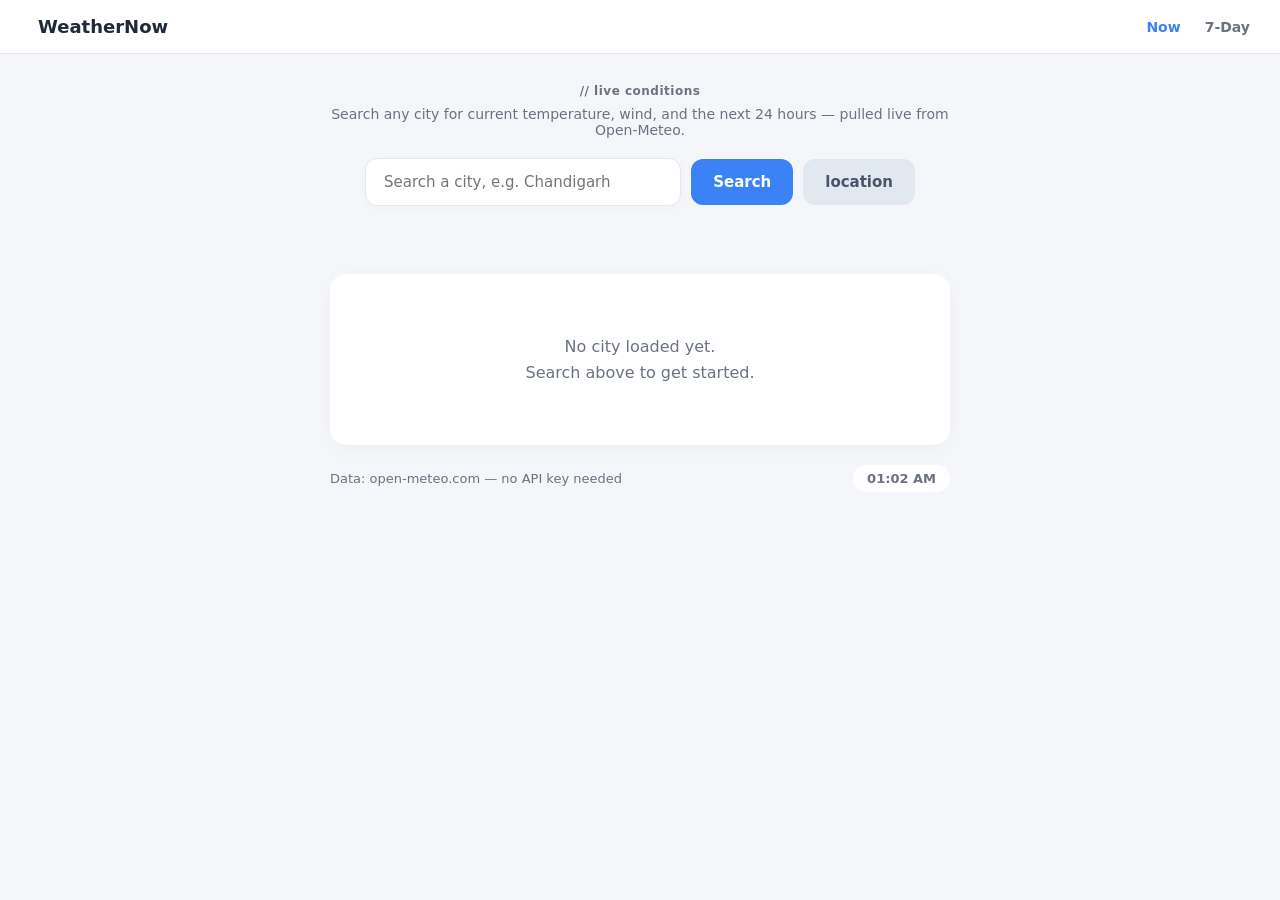
<file: index.html>
<!DOCTYPE html>
<html lang="en">
<head>
<meta charset="UTF-8" />
<meta name="viewport" content="width=device-width, initial-scale=1.0" />
<title>Skycast — live weather</title>
<link rel="stylesheet" href="weather.css" />
</head>
<body>

<div class="page">

  <nav class="nav">
    <a class="brand" href="index.html"><span class="dot"></span>WeatherNow</a>
    <div class="nav-links">
      <a href="index.html" aria-current="page">Now</a>
      <a href="forecast.html">7-Day</a>
    </div>
  </nav>

  <section class="hero">
    <p class="hero-eyebrow">// live conditions</p>
    <p class="sub">Search any city for current temperature, wind, and the next 24 hours — pulled live from Open-Meteo.</p>

    <form id="search-form" class="search-row" autocomplete="off">
      <input type="text" id="city-input" placeholder="Search a city, e.g. Chandigarh" aria-label="City name" />
      <button type="submit" class="btn">Search</button>
      <button type="button" class="btn btn-secondary" id="locate-btn" title="Use my location">location</button>
    </form>
    <p class="search-status" id="search-status"></p>

    <div class="recent-chips" id="recent-chips"></div>
  </section>

  <div id="content"></div>

  <footer>
    <span>Data: open-meteo.com — no API key needed</span>
    <span id="clock"></span>
  </footer>

</div>

<script src="weathscript.js"></script>

</body>
</html>
</file>
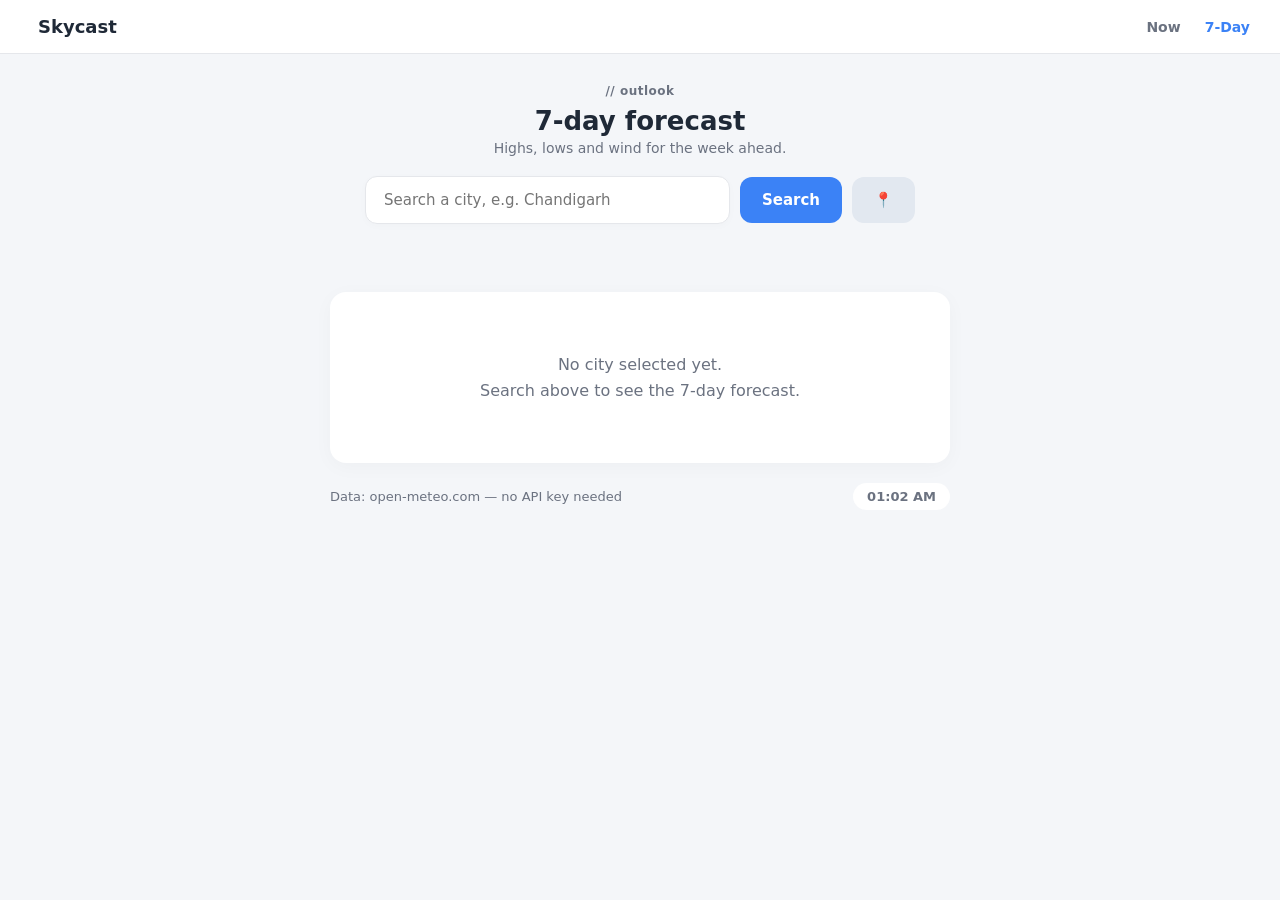
<file: forecast.html>
<!DOCTYPE html>
<html lang="en">
<head>
<meta charset="UTF-8" />
<meta name="viewport" content="width=device-width, initial-scale=1.0" />
<title>Weather</title>
<link rel="stylesheet" href="weather.css" />
</head>
<body>

<div class="page">

  <nav class="nav">
    <a class="brand" href="index.html"><span class="dot"></span>Skycast</a>
    <div class="nav-links">
      <a href="index.html">Now</a>
      <a href="forecast.html" aria-current="page">7-Day</a>
    </div>
  </nav>

  <section class="hero">
    <p class="hero-eyebrow">// outlook</p>
    <h1 id="place-heading">7-day forecast</h1>
    <p class="sub" id="place-sub">Highs, lows and wind for the week ahead.</p>

    <form id="search-form" class="search-row" autocomplete="off">
      <input type="text" id="city-input" placeholder="Search a city, e.g. Chandigarh" aria-label="City name" />
      <button type="submit" class="btn">Search</button>
      <button type="button" class="btn btn-secondary" id="locate-btn" title="Use my location">📍</button>
    </form>
    <p class="search-status" id="search-status"></p>

    <div class="recent-chips" id="recent-chips"></div>
  </section>

  <div id="content"></div>

  <footer>
    <span>Data: open-meteo.com — no API key needed</span>
    <span id="clock"></span>
  </footer>

</div>

<script src="weathscript.js"></script>
</body>
</html>
</file>
<file: weather.css>
:root {
  --bg-app: #f4f6f9;
  --bg-card: #ffffff;
  --bg-nested: #f8fafc;
  --text-main: #1f2937;
  --text-muted: #6b7280;
  --accent: #3b82f6;
  --accent-hover: #2563eb;
  --error: #ef4444;
  --success: #10b981;
  --border: #e5e7eb;
  --radius-lg: 16px;
  --radius-md: 12px;
  --radius-sm: 8px;
  --font: system-ui, -apple-system, "Segoe UI", Roboto, Arial, sans-serif;
}

* {
  margin: 0;
  padding: 0;
  box-sizing: border-box;
}

body {
  font-family: var(--font);
  background-color: var(--bg-app);
  color: var(--text-main);
  min-height: 100vh;
}

.page {
  width: 100%;
  min-height: 100vh;
  display: flex;
  flex-direction: column;
  align-items: center;
}

.nav {
  width: 100%;
  display: flex;
  align-items: center;
  justify-content: space-between;
  padding: 16px 30px;
  background: var(--bg-card);
  border-bottom: 1px solid var(--border);
}

.brand {
  display: flex;
  align-items: center;
  gap: 8px;
  font-size: 18px;
  font-weight: 700;
  color: var(--text-main);
  text-decoration: none;
}


.nav-links {
  display: flex;
  gap: 24px;
}

.nav-links a {
  text-decoration: none;
  color: var(--text-muted);
  font-weight: 600;
  font-size: 14px;
}

.nav-links a[aria-current="page"] {
  color: var(--accent);
}

.hero {
  width: 100%;
  max-width: 650px;
  text-align: center;
  padding: 30px 15px 0;
}

.hero-eyebrow {
  font-size: 12px;
  font-weight: 600;
  letter-spacing: 0.5px;
  color: var(--text-muted);
  margin-bottom: 8px;
}

#place-heading {
  font-size: 26px;
  font-weight: 700;
  color: var(--text-main);
}

#place-sub,
.sub {
  font-size: 14px;
  color: var(--text-muted);
  margin-top: 4px;
}

footer {
  width: 100%;
  max-width: 650px;
  display: flex;
  align-items: center;
  justify-content: space-between;
  padding: 20px 15px;
  font-size: 13px;
  color: var(--text-muted);
}

#clock {
  font-size: 13px;
  font-weight: 600;
  color: var(--text-muted);
  background: var(--bg-card);
  padding: 6px 14px;
  border-radius: 20px;
}

#search-form {
  display: flex;
  justify-content: center;
  align-items: center;
  gap: 10px;
  max-width: 550px;
  margin: 20px auto 10px;
  width: 100%;
}

#city-input {
  flex: 1;
  font-family: var(--font);
  font-size: 15px;
  padding: 14px 18px;
  border: 1px solid var(--border);
  border-radius: var(--radius-md);
  outline: none;
  background: var(--bg-card);
  color: var(--text-main);
  box-shadow: 0 2px 8px rgba(0,0,0,0.02);
  transition: border-color 0.2s, box-shadow 0.2s;
}

#city-input:focus {
  border-color: var(--accent);
  box-shadow: 0 0 0 3px rgba(59, 130, 246, 0.15);
}

#search-form button {
  font-family: var(--font);
  font-size: 15px;
  font-weight: 600;
  padding: 14px 22px;
  border: none;
  border-radius: var(--radius-md);
  background: var(--accent);
  color: white;
  cursor: pointer;
  transition: background 0.2s;
}

#search-form button:hover {
  background: var(--accent-hover);
}

#locate-btn {
  background: #e2e8f0 !important;
  color: #475569 !important;
}

#locate-btn:hover {
  background: #cbd5e1 !important;
}

.search-status {
  text-align: center;
  font-size: 13px;
  font-weight: 600;
  min-height: 18px;
  margin-bottom: 15px;
}

.search-status.error { color: var(--error); }
.search-status.ok { color: var(--accent); }

#recent-chips {
  display: flex;
  flex-wrap: wrap;
  justify-content: center;
  gap: 8px;
  max-width: 550px;
  margin: 0 auto 25px;
}

.chip {
  font-family: var(--font);
  font-size: 12px;
  font-weight: 500;
  color: #475569;
  background: #e2e8f0;
  border: none;
  padding: 6px 14px;
  border-radius: 20px;
  cursor: pointer;
  transition: background 0.2s, color 0.2s;
}

.chip:hover {
  background: var(--accent);
  color: white;
}

#content {
  display: flex;
  flex-direction: column;
  align-items: center;
  width: 100%;
  max-width: 650px;
  padding: 0 15px;
  margin: 0 auto;
}

.panel {
  background: var(--bg-card);
  padding: 35px 25px;
  border-radius: var(--radius-lg);
  box-shadow: 0 4px 20px rgba(0,0,0,0.04);
  text-align: center;
  width: 100%;
  margin-bottom: 25px;
}

.panel-header h2 {
  font-size: 24px;
  font-weight: 700;
  color: var(--text-main);
  margin-bottom: 4px;
}

.panel-header p {
  color: var(--text-muted);
  font-size: 13px;
  margin-bottom: 25px;
}

.panel-icon {
  width: 80px;
  height: 80px;
  margin: 0 auto 15px;
  color: var(--accent);
}

.panel-temp {
  font-size: 72px;
  font-weight: 800;
  color: var(--text-main);
  line-height: 1;
  margin-bottom: 10px;
}

.panel-desc {
  font-size: 18px;
  font-weight: 600;
  color: #4b5563;
  margin-bottom: 30px;
}

.stat-row {
  display: flex;
  flex-wrap: wrap;
  justify-content: center;
  gap: 12px;
  padding-top: 25px;
  border-top: 1px solid var(--border);
}

.stat, .compass-wrap {
  background: var(--bg-nested);
  padding: 12px;
  border-radius: var(--radius-md);
  display: flex;
  flex-direction: column;
  align-items: center;
  min-width: 115px;
  flex: 1 1 calc(25% - 12px);
}

.stat .label, .compass-wrap .label {
  font-size: 11px;
  font-weight: 500;
  color: var(--text-muted);
  text-transform: uppercase;
  letter-spacing: 0.5px;
  margin-bottom: 4px;
}

.stat .value, .compass-wrap .value {
  font-size: 15px;
  font-weight: 700;
  color: var(--text-main);
}

.section-title {
  font-size: 16px;
  font-weight: 700;
  color: var(--text-main);
  margin-bottom: 15px;
  text-align: center;
  width: 100%;
  text-transform: uppercase;
  letter-spacing: 0.5px;
}

.hourly-strip {
  display: flex;
  gap: 10px;
  overflow-x: auto;
  padding-bottom: 12px;
  width: 100%;
  scrollbar-width: thin;
  scrollbar-color: #cbd5e1 transparent;
}

.hourly-strip::-webkit-scrollbar {
  height: 5px;
}

.hourly-strip::-webkit-scrollbar-thumb {
  background-color: #cbd5e1;
  border-radius: 10px;
}

.hour-card {
  background: var(--bg-card);
  padding: 16px 12px;
  border-radius: var(--radius-md);
  box-shadow: 0 2px 10px rgba(0,0,0,0.02);
  min-width: 95px;
  text-align: center;
  flex-shrink: 0;
}

.hour-card b {
  display: block;
  color: var(--text-muted);
  margin-bottom: 12px;
  font-size: 13px;
  font-weight: 600;
}

.hour-icon {
  width: 36px;
  height: 36px;
  margin: 0 auto;
  color: var(--accent);
}

.hour-temp {
  font-size: 20px;
  font-weight: 700;
  color: var(--text-main);
  margin: 10px 0 4px;
}

.hour-wind {
  font-size: 11px;
  color: var(--text-muted);
}

.forecast-list {
  display: flex;
  flex-direction: column;
  gap: 10px;
  width: 100%;
}

.day-row {
  background: var(--bg-card);
  padding: 16px 20px;
  border-radius: var(--radius-md);
  box-shadow: 0 2px 12px rgba(0,0,0,0.02);
  display: flex;
  align-items: center;
  justify-content: space-between;
  gap: 15px;
}

.day-info {
  min-width: 90px;
}

.day-info h3 {
  color: var(--text-main);
  margin-bottom: 2px;
  font-size: 15px;
  font-weight: 700;
}

.day-info p {
  color: var(--text-muted);
  font-size: 12px;
}

.day-icon {
  width: 40px;
  height: 40px;
  color: var(--accent);
}

.day-desc {
  font-weight: 600;
  color: #4b5563;
  font-size: 14px;
  flex: 1;
  padding-left: 10px;
}

.day-wind {
  color: var(--text-muted);
  font-size: 13px;
  min-width: 75px;
  text-align: right;
}

.range-bar {
  background: var(--bg-nested);
  padding: 8px 14px;
  border-radius: 20px;
  font-size: 13px;
  color: var(--text-muted);
  min-width: 120px;
  text-align: center;
}

.range-bar .high {
  font-weight: 700;
  color: var(--text-main);
}

.empty-state {
  text-align: center;
  padding: 60px 20px;
  background: var(--bg-card);
  border-radius: var(--radius-lg);
  width: 100%;
  box-shadow: 0 4px 20px rgba(0,0,0,0.03);
}

.empty-state p {
  color: var(--text-muted);
  font-size: 16px;
  font-weight: 500;
  line-height: 1.6;
}

@media (max-width: 600px) {
  .nav {
    padding: 14px 18px;
  }

  #search-form {
    flex-direction: column;
    gap: 8px;
    padding: 0 10px;
  }

  #city-input, #search-form button {
    width: 100%;
  }

  .stat, .compass-wrap {
    flex: 1 1 calc(50% - 12px);
  }

  .day-row {
    flex-wrap: wrap;
    padding: 16px;
  }

  .day-desc {
    width: 50%;
    order: 2;
    text-align: right;
    padding-left: 0;
  }

  .day-wind {
    width: 50%;
    order: 3;
    text-align: left;
    margin-top: 10px;
  }

  .range-bar {
    width: 50%;
    order: 4;
    text-align: right;
    margin-top: 10px;
    background: transparent;
    padding: 0;
  }
}
</file>
